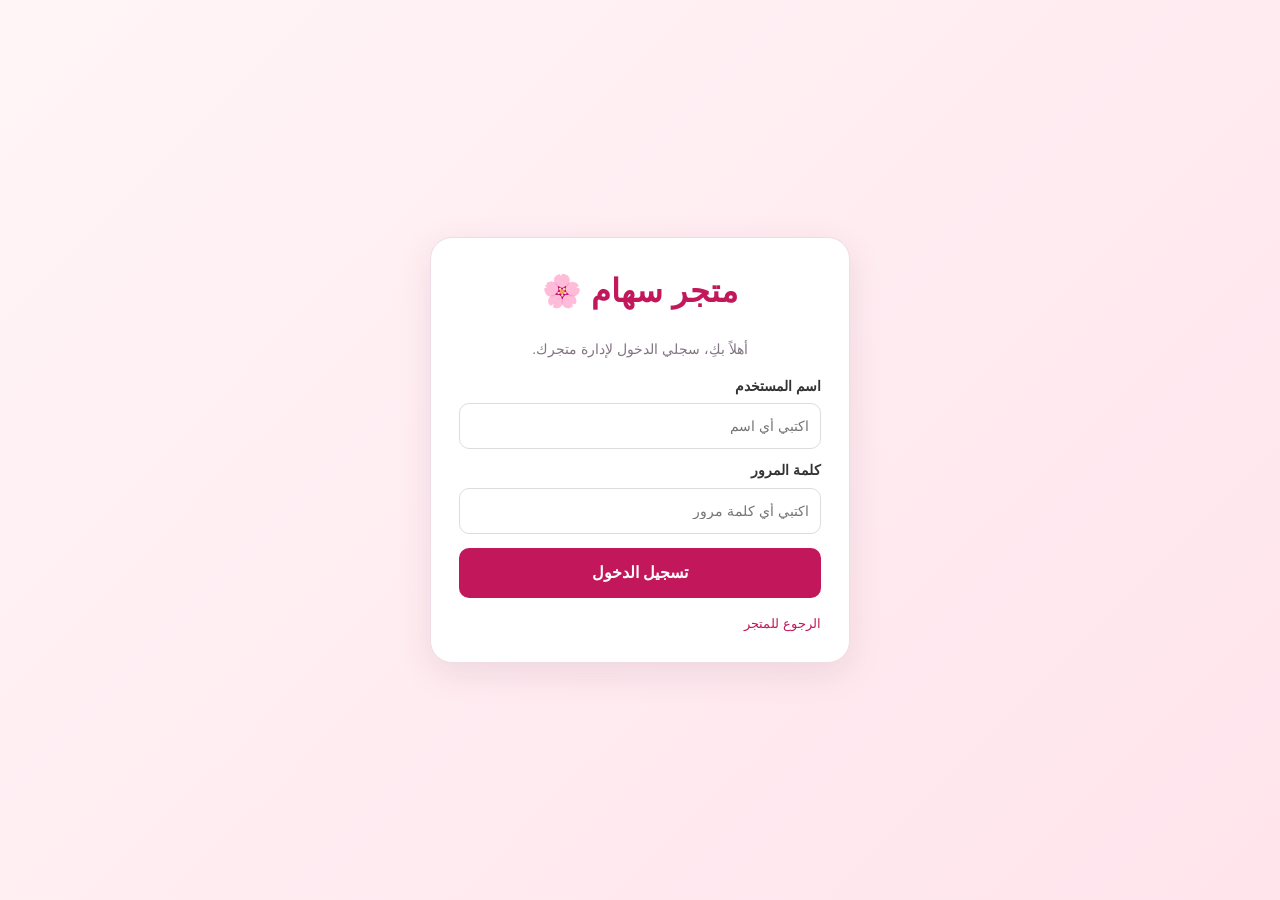
<file: index.html>
<!DOCTYPE html>
<html lang="ar" dir="rtl">
<head>
    <meta charset="UTF-8">
    <meta name="viewport" content="width=device-width, initial-scale=1.0">
    <title>تسجيل الدخول | متجر سهام</title>
    <link rel="stylesheet" href="Css/style.css">
</head>
<body class="auth-page">
    <main class="auth-card">
        <h1>متجر سهام 🌸</h1>
        <p>أهلاً بكِ، سجلي الدخول لإدارة متجرك.</p>

        <form action="Store.html" method="GET">
            <label for="username">اسم المستخدم</label>
            <input id="username" name="username" required placeholder="اكتبي أي اسم">

            <label for="password">كلمة المرور</label>
            <input id="password" name="password" type="password" required placeholder="اكتبي أي كلمة مرور">

            <button type="submit" class="btn">تسجيل الدخول</button>
        </form>

        <a class="back-link" href="index.html">الرجوع للمتجر</a>
    </main>
</body>
</html>
</file>
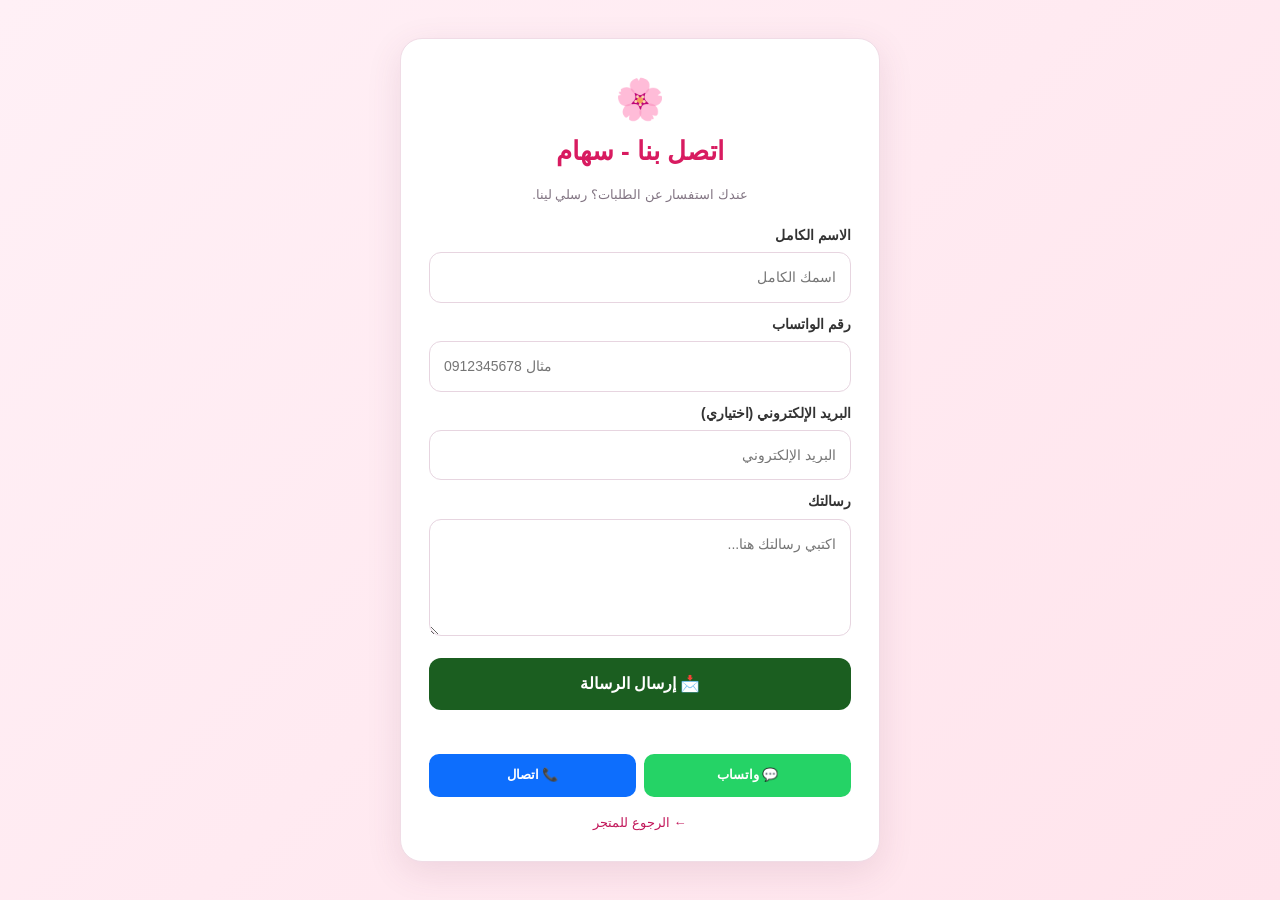
<file: contact.html>
<!DOCTYPE html>
<html lang="ar" dir="rtl">
<head>
    <meta charset="UTF-8">
    <meta name="viewport" content="width=device-width, initial-scale=1.0">
    <title>اتصل بنا - متجر سهام 🌸</title>
    <link rel="stylesheet" href="Css/style.css">
    <script src="Js/script.js" defer></script>
</head>
<body class="contact-page">
    <main class="contact-wrapper">
        <section class="contact-card">
            <div class="contact-flower" aria-hidden="true">🌸</div>
            <h1>اتصل بنا - سهام</h1>
            <p class="sub">عندك استفسار عن الطلبات؟ رسلي لينا.</p>

            <form id="contactForm">
                <label for="cName">الاسم الكامل</label>
                <input id="cName" name="name" type="text" autocomplete="name" placeholder="اسمك الكامل" required>

                <label for="cPhone">رقم الواتساب</label>
                <input id="cPhone" name="phone" type="tel" autocomplete="tel" placeholder="مثال 0912345678" required>

                <label for="cEmail">البريد الإلكتروني (اختياري)</label>
                <input id="cEmail" name="email" type="email" autocomplete="email" placeholder="البريد الإلكتروني">

                <label for="cMessage">رسالتك</label>
                <textarea id="cMessage" name="message" rows="4" placeholder="اكتبي رسالتك هنا..." required></textarea>

                <button type="submit" class="btn-send">📩 إرسال الرسالة</button>
            </form>

            <div id="msg" role="status" aria-live="polite"></div>

            <div class="btns-row">
                <a id="contactWa" class="contact-wa" href="#" target="_blank" rel="noopener">💬 واتساب</a>
                <a id="contactCall" class="contact-call" href="#">📞 اتصال</a>
            </div>

            <a href="Store.html" class="back-link">← الرجوع للمتجر</a>
        </section>
    </main>
</body>
</html>
</file>
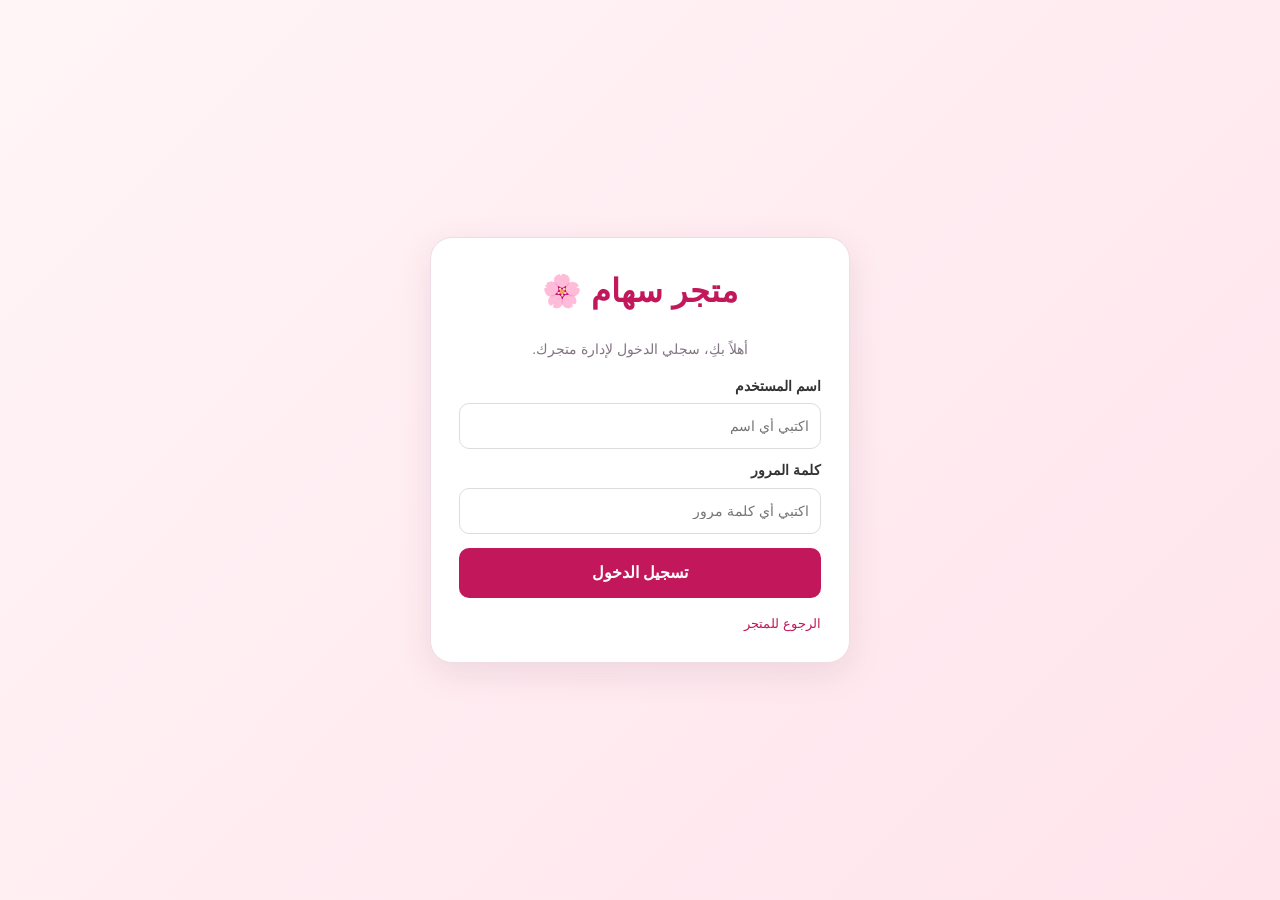
<file: Login.html>
<!DOCTYPE html>
<html lang="ar" dir="rtl">
<head>
    <meta charset="UTF-8">
    <meta name="viewport" content="width=device-width, initial-scale=1.0">
    <title>تسجيل الدخول | متجر سهام</title>
    <link rel="stylesheet" href="style.css">
</head>
<body class="auth-page">
    <main class="auth-card">
        <h1>متجر سهام 🌸</h1>
        <p>أهلاً بكِ، سجلي الدخول لإدارة متجرك.</p>

        <form id="loginForm">
            <label for="username">اسم المستخدم</label>
            <input id="username" name="username" required placeholder="اكتبي أي اسم">

            <label for="password">كلمة المرور</label>
            <input id="password" name="password" type="password" required placeholder="اكتبي أي كلمة مرور">

            <button type="submit" class="btn">تسجيل الدخول</button>
        </form>

        <a class="back-link" href="index.html">الرجوع للمتجر</a>
    </main>

    <script>
        document.getElementById("loginForm").addEventListener("submit", function(event) {
            event.preventDefault();

            const username = document.getElementById("username").value.trim();
            const password = document.getElementById("password").value;

            if (username && password) {
                window.location.href = "./index.html";
            }
        });
    </script>
</body>
</html>
</file>
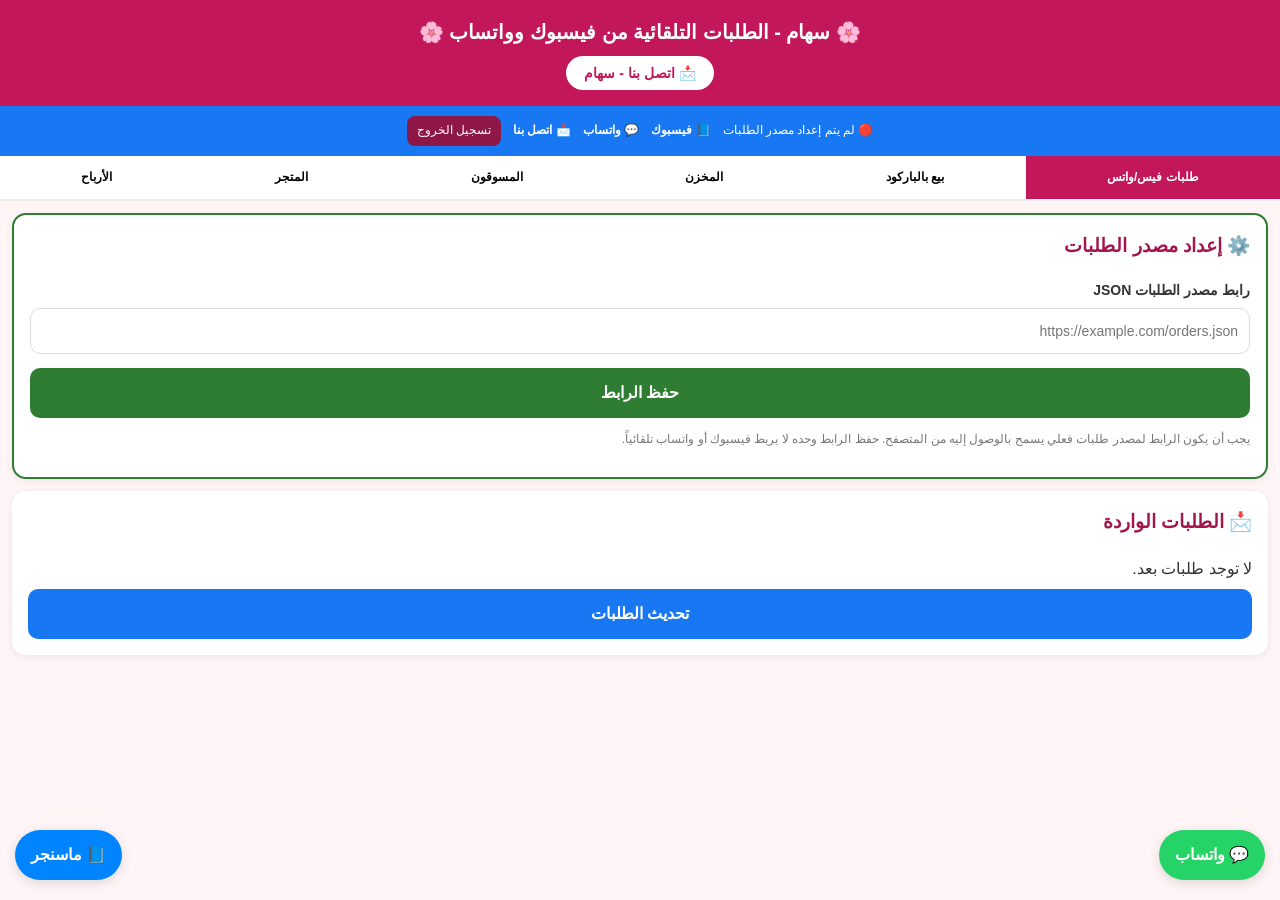
<file: Store.html>
<!DOCTYPE html>
<html lang="ar" dir="rtl">
<head>
    <meta charset="UTF-8">
    <meta name="viewport" content="width=device-width, initial-scale=1.0">
    <title>متجر سهام - نظام إدارة المتجر</title>
    <link rel="stylesheet" href="Css/style.css">
    <script src="Js/script.js" defer></script>
</head>
<body>
    <header class="header">
        <div>🌸 سهام - الطلبات التلقائية من فيسبوك وواتساب 🌸</div>
        <a class="header-contact" href="contact.html">📩 اتصل بنا - سهام</a>
    </header>

    <nav class="topbar">
        <span id="autoStatus">🔴 لم يتم إعداد مصدر الطلبات</span>
        <a id="fbLinkTop" href="#" target="_blank" rel="noopener">📘 فيسبوك</a>
        <a id="waLinkTop" href="#" target="_blank" rel="noopener">💬 واتساب</a>
        <a href="contact.html">📩 اتصل بنا</a>
        <button type="button" class="logout-btn" data-action="logout">تسجيل الخروج</button>
    </nav>

    <nav class="tabs">
        <button type="button" class="tab active" data-tab="fborders">طلبات فيس/واتس</button>
        <button type="button" class="tab" data-tab="pos">بيع بالباركود</button>
        <button type="button" class="tab" data-tab="store">المخزن</button>
        <button type="button" class="tab" data-tab="marketers">المسوقون</button>
        <button type="button" class="tab" data-tab="online">المتجر</button>
        <button type="button" class="tab" data-tab="profits">الأرباح</button>
    </nav>

    <main>
        <section id="fborders" class="page active">
            <div class="card setup-card">
                <h3>⚙️ إعداد مصدر الطلبات</h3>
                <form id="webhookForm">
                    <label for="webhookUrl">رابط مصدر الطلبات JSON</label>
                    <input id="webhookUrl" type="url" placeholder="https://example.com/orders.json">
                    <button class="btn btn2" type="submit">حفظ الرابط</button>
                </form>
                <p class="hint">يجب أن يكون الرابط لمصدر طلبات فعلي يسمح بالوصول إليه من المتصفح. حفظ الرابط وحده لا يربط فيسبوك أو واتساب تلقائياً.</p>
            </div>
            <div class="card">
                <h3>📩 الطلبات الواردة</h3>
                <div id="fbOrdersList">لا توجد طلبات بعد.</div>
                <button class="btn btn3" type="button" data-action="check-orders">تحديث الطلبات</button>
            </div>
        </section>

        <section id="pos" class="page">
            <div class="card">
                <h3>📷 نقطة البيع بالباركود</h3>
                <form id="saleForm">
                    <label for="barcodeInput">باركود المنتج</label>
                    <input id="barcodeInput" autocomplete="off" placeholder="امسحي الباركود أو اكتبيه">
                    <label for="marketerSelectPos">المسوق</label>
                    <select id="marketerSelectPos">
                        <option value="">بدون مسوق</option>
                    </select>
                    <button class="btn btn2" type="submit">✅ تسجيل البيع</button>
                </form>
                <div id="lastSale" aria-live="polite"></div>
            </div>
            <div class="card">
                <h3>سجل المبيعات</h3>
                <div id="salesList"></div>
            </div>
        </section>

        <section id="store" class="page">
            <div class="card">
                <h3>📦 إضافة بضاعة</h3>
                <form id="productForm">
                    <label for="pBarcode">الباركود</label>
                    <input id="pBarcode" required placeholder="باركود فريد لكل منتج">
                    <label for="pName">اسم المنتج</label>
                    <input id="pName" required placeholder="اسم المنتج">
                    <label for="pCost">سعر الشراء</label>
                    <input id="pCost" type="number" min="0" step="0.01" required placeholder="سعر الشراء">
                    <label for="pSell">سعر البيع</label>
                    <input id="pSell" type="number" min="0" step="0.01" required placeholder="سعر البيع">
                    <label for="pQty">الكمية</label>
                    <input id="pQty" type="number" min="0" step="1" required placeholder="الكمية">
                    <button class="btn" type="submit">حفظ المنتج</button>
                </form>
            </div>
            <div class="card">
                <h3>المنتجات الموجودة</h3>
                <div id="productTable"></div>
            </div>
        </section>

        <section id="marketers" class="page">
            <div class="card">
                <h3>👥 إضافة مسوق</h3>
                <form id="marketerForm">
                    <label for="mName">اسم المسوق</label>
                    <input id="mName" required placeholder="اسم المسوق">
                    <label for="mPhone">رقم الواتساب</label>
                    <input id="mPhone" type="tel" placeholder="رقم المسوق">
                    <label for="mAcc">حساب بنكك</label>
                    <input id="mAcc" placeholder="الحساب (اختياري)">
                    <label for="mComm">العمولة (%)</label>
                    <input id="mComm" type="number" min="0" max="100" step="0.1" value="0" required>
                    <button class="btn" type="submit">حفظ المسوق</button>
                </form>
            </div>
            <div class="card">
                <h3>قائمة المسوقين</h3>
                <div id="marketerTable"></div>
            </div>
        </section>

        <section id="online" class="page">
            <div class="card">
                <h3>🛍️ منتجات المتجر</h3>
                <p class="hint">هذه قائمة المنتجات المتاحة في مخزون المتجر.</p>
                <div id="onlineProducts"></div>
            </div>
        </section>

        <section id="profits" class="page">
            <div class="card">
                <h3>💰 ملخص الأرباح</h3>
                <p>إجمالي المبيعات: <strong id="totalSales">0</strong> ج</p>
                <p>تكلفة البضاعة المباعة: <strong id="totalCost">0</strong> ج</p>
                <p>عمولات المسوقين: <strong id="totalComm">0</strong> ج</p>
                <p class="net-profit">صافي الربح: <strong id="netProfit">0</strong> ج</p>
                <button class="btn danger-btn" type="button" data-action="clear-all">تصفير بيانات المتجر</button>
                <p class="hint">التصفير يحذف المنتجات والمبيعات والمسوقين والطلبات المحفوظة محلياً. استخدميه بحذر.</p>
            </div>
        </section>
    </main>

    <a id="floatWa" class="float-wa" href="#" target="_blank" rel="noopener">💬 واتساب</a>
    <a id="floatFb" class="float-fb" href="#" target="_blank" rel="noopener">📘 ماسنجر</a>

    <audio id="notifSound" preload="none"></audio>
</body>
</html>
</file>
<file: Css/style.css>
/* ===== التنسيق العام ===== */
* {
    box-sizing: border-box;
}

body {
    font-family: Tahoma, Arial, sans-serif;
    background: #fff5f7;
    color: #333;
    margin: 0;
    line-height: 1.6;
}

button, input, select, textarea {
    font: inherit;
}

button, a {
    -webkit-tap-highlight-color: transparent;
}

a {
    cursor: pointer;
}

.header {
    background: #c2185b;
    color: #fff;
    padding: 16px;
    text-align: center;
    font-size: 20px;
    font-weight: bold;
}

.header-contact {
    display: inline-block;
    margin-top: 8px;
    padding: 6px 18px;
    background: #fff;
    color: #c2185b;
    border-radius: 20px;
    text-decoration: none;
    font-size: 14px;
}

.topbar {
    display: flex;
    flex-wrap: wrap;
    justify-content: center;
    align-items: center;
    gap: 12px;
    background: #1877f2;
    color: #fff;
    text-align: center;
    padding: 10px;
    font-size: 12px;
}

.topbar a {
    color: #fff;
    text-decoration: none;
    font-weight: bold;
}

.logout-btn {
    color: #fff;
    background: #8e1747;
    border: 0;
    border-radius: 8px;
    padding: 5px 10px;
    cursor: pointer;
}

.tabs {
    display: flex;
    background: #fff;
    position: sticky;
    top: 0;
    z-index: 100;
    border-bottom: 2px solid #eee;
    overflow-x: auto;
}

.tab {
    flex: 1 0 auto;
    padding: 12px 10px;
    cursor: pointer;
    border: none;
    background: #fff;
    font-weight: bold;
    font-size: 12px;
    white-space: nowrap;
}

.tab.active {
    background: #c2185b;
    color: #fff;
}

.page {
    display: none;
    padding: 12px;
}

.page.active {
    display: block;
}

.card {
    background: #fff;
    border-radius: 14px;
    padding: 16px;
    margin-bottom: 12px;
    box-shadow: 0 2px 8px #0001;
    min-width: 0;
}

.card h3 {
    color: #a3154d;
    margin-top: 0;
}

.setup-card {
    border: 2px solid #2e7d32;
}

label {
    display: block;
    margin-top: 10px;
    font-weight: bold;
    font-size: 14px;
}

input, select, textarea {
    display: block;
    width: 100%;
    min-width: 0;
    padding: 11px;
    margin: 6px 0;
    border-radius: 10px;
    border: 1px solid #ddd;
    background: #fff;
    font-size: 14px;
    color: #333;
}

input:focus, select:focus, textarea:focus {
    outline: none;
    border-color: #d95f91;
    box-shadow: 0 0 0 3px #d95f9120;
}

textarea {
    resize: vertical;
}

.btn {
    background: #c2185b;
    color: #fff;
    border: none;
    padding: 12px;
    border-radius: 10px;
    width: 100%;
    cursor: pointer;
    font-weight: bold;
    margin-top: 8px;
}

.btn2 {
    background: #2e7d32;
}

.btn3 {
    background: #1877f2;
}

.btn:hover, .btn-send:hover {
    filter: brightness(.94);
}

.hint {
    font-size: 12px;
    color: #777;
    overflow-wrap: anywhere;
}

table {
    width: 100%;
    border-collapse: collapse;
    background: #fff;
    font-size: 12px;
}

.table-wrap {
    width: 100%;
    overflow-x: auto;
    margin-top: 10px;
    border-radius: 10px;
}

th, td {
    padding: 8px;
    border: 1px solid #eee;
    text-align: center;
}

th {
    background: #fce4ec;
}

.tag {
    background: #fff0f3;
    border: 1px dashed #c2185b;
    padding: 8px;
    border-radius: 10px;
    font-size: 12px;
    margin-top: 6px;
}

.new-order {
    animation: blink 1s infinite;
    background: #e8f5e9;
    border: 2px solid #2e7d32;
    padding: 12px;
    border-radius: 10px;
    margin: 8px 0;
    overflow-wrap: anywhere;
}

@keyframes blink {
    0%, 100% { background: #fff; }
    50% { background: #c8e6c9; }
}

#lastSale {
    color: #2e7d32;
    font-weight: bold;
    margin-top: 8px;
}

.net-profit {
    font-size: 22px;
    color: #2e7d32;
    font-weight: bold;
}

.danger-btn {
    background: #222;
}

.float-wa, .float-fb {
    position: fixed;
    bottom: 20px;
    color: #fff;
    padding: 12px 16px;
    border-radius: 30px;
    text-decoration: none;
    z-index: 90;
    font-weight: bold;
    box-shadow: 0 3px 12px #0002;
}

.float-wa {
    right: 15px;
    background: #25d366;
}

.float-fb {
    left: 15px;
    background: #0084ff;
}

/* ===== صفحة تسجيل الدخول ===== */
.auth-page {
    min-height: 100vh;
    display: flex;
    align-items: center;
    justify-content: center;
    padding: 20px;
    background: linear-gradient(135deg, #fff5f7, #ffe4ec);
}

.auth-card {
    background: #fff;
    width: 100%;
    max-width: 420px;
    padding: 28px;
    border-radius: 22px;
    border: 1px solid #f0dce6;
    box-shadow: 0 10px 35px #7536591f;
}

.auth-card h1 {
    color: #c2185b;
    text-align: center;
    margin-top: 0;
}

.auth-card > p {
    text-align: center;
    color: #827583;
    font-size: 14px;
}

.message {
    min-height: 22px;
    font-size: 13px;
    font-weight: bold;
    overflow-wrap: anywhere;
}

/* ===== صفحة اتصل بنا ===== */
.contact-page {
    min-height: 100vh;
    background: linear-gradient(135deg, #fff0f6, #ffe4ec);
}

.contact-wrapper {
    min-height: 100vh;
    display: flex;
    align-items: center;
    justify-content: center;
    padding: 20px;
}

.contact-card {
    background: #fff;
    width: 100%;
    max-width: 480px;
    padding: 28px;
    border-radius: 22px;
    border: 1px solid #f0dce6;
    box-shadow: 0 10px 35px #7536591f;
    text-align: center;
}

.contact-flower {
    font-size: 40px;
}

.contact-card h1 {
    color: #d81b60;
    margin: 0 0 5px;
    font-size: 26px;
    font-weight: 800;
}

.contact-card .sub {
    color: #827583;
    font-size: 13px;
    margin-bottom: 18px;
}

.contact-card form {
    text-align: right;
}

.contact-card input,
.contact-card textarea {
    padding: 13px 14px;
    border: 1px solid #e7d5e0;
    border-radius: 12px;
    font-size: 14px;
}

.btn-send {
    width: 100%;
    margin-top: 16px;
    background: #1b5e20;
    color: #fff;
    border: none;
    padding: 13px;
    border-radius: 12px;
    font-weight: 800;
    font-size: 16px;
    cursor: pointer;
}

#msg {
    margin-top: 12px;
    font-weight: bold;
    font-size: 13px;
    min-height: 18px;
    overflow-wrap: anywhere;
}

.btns-row {
    display: flex;
    gap: 8px;
    margin-top: 14px;
}

.btns-row a {
    flex: 1;
    padding: 11px;
    border-radius: 10px;
    color: #fff;
    text-decoration: none;
    font-weight: bold;
    font-size: 13px;
    text-align: center;
}

.contact-wa {
    background: #25d366;
}

.contact-call {
    background: #0d6efd;
}

.back-link {
    display: block;
    margin-top: 16px;
    color: #c2185b;
    text-decoration: none;
    font-size: 13px;
}

.back-link:hover {
    text-decoration: underline;
}

@media (max-width: 600px) {
    .header {
        font-size: 17px;
    }

    .topbar {
        gap: 8px;
    }

    .tab {
        padding: 11px 9px;
    }

    .contact-card, .auth-card {
        padding: 22px 18px;
    }

    .float-wa, .float-fb {
        bottom: 12px;
        padding: 10px 12px;
        font-size: 12px;
    }
}
</file>
<file: style.css>
/* ===== التنسيق العام ===== */
* {
    box-sizing: border-box;
}

body {
    font-family: Tahoma, Arial, sans-serif;
    background: #fff5f7;
    color: #333;
    margin: 0;
    line-height: 1.6;
}

button, input, select, textarea {
    font: inherit;
}

button, a {
    -webkit-tap-highlight-color: transparent;
}

a {
    cursor: pointer;
}

.header {
    background: #c2185b;
    color: #fff;
    padding: 16px;
    text-align: center;
    font-size: 20px;
    font-weight: bold;
}

.header-contact {
    display: inline-block;
    margin-top: 8px;
    padding: 6px 18px;
    background: #fff;
    color: #c2185b;
    border-radius: 20px;
    text-decoration: none;
    font-size: 14px;
}

.topbar {
    display: flex;
    flex-wrap: wrap;
    justify-content: center;
    align-items: center;
    gap: 12px;
    background: #1877f2;
    color: #fff;
    text-align: center;
    padding: 10px;
    font-size: 12px;
}

.topbar a {
    color: #fff;
    text-decoration: none;
    font-weight: bold;
}

.logout-btn {
    color: #fff;
    background: #8e1747;
    border: 0;
    border-radius: 8px;
    padding: 5px 10px;
    cursor: pointer;
}

.tabs {
    display: flex;
    background: #fff;
    position: sticky;
    top: 0;
    z-index: 100;
    border-bottom: 2px solid #eee;
    overflow-x: auto;
}

.tab {
    flex: 1 0 auto;
    padding: 12px 10px;
    cursor: pointer;
    border: none;
    background: #fff;
    font-weight: bold;
    font-size: 12px;
    white-space: nowrap;
}

.tab.active {
    background: #c2185b;
    color: #fff;
}

.page {
    display: none;
    padding: 12px;
}

.page.active {
    display: block;
}

.card {
    background: #fff;
    border-radius: 14px;
    padding: 16px;
    margin-bottom: 12px;
    box-shadow: 0 2px 8px #0001;
    min-width: 0;
}

.card h3 {
    color: #a3154d;
    margin-top: 0;
}

.setup-card {
    border: 2px solid #2e7d32;
}

label {
    display: block;
    margin-top: 10px;
    font-weight: bold;
    font-size: 14px;
}

input, select, textarea {
    display: block;
    width: 100%;
    min-width: 0;
    padding: 11px;
    margin: 6px 0;
    border-radius: 10px;
    border: 1px solid #ddd;
    background: #fff;
    font-size: 14px;
    color: #333;
}

input:focus, select:focus, textarea:focus {
    outline: none;
    border-color: #d95f91;
    box-shadow: 0 0 0 3px #d95f9120;
}

textarea {
    resize: vertical;
}

.btn {
    background: #c2185b;
    color: #fff;
    border: none;
    padding: 12px;
    border-radius: 10px;
    width: 100%;
    cursor: pointer;
    font-weight: bold;
    margin-top: 8px;
}

.btn2 {
    background: #2e7d32;
}

.btn3 {
    background: #1877f2;
}

.btn:hover, .btn-send:hover {
    filter: brightness(.94);
}

.hint {
    font-size: 12px;
    color: #777;
    overflow-wrap: anywhere;
}

table {
    width: 100%;
    border-collapse: collapse;
    background: #fff;
    font-size: 12px;
}

.table-wrap {
    width: 100%;
    overflow-x: auto;
    margin-top: 10px;
    border-radius: 10px;
}

th, td {
    padding: 8px;
    border: 1px solid #eee;
    text-align: center;
}

th {
    background: #fce4ec;
}

.tag {
    background: #fff0f3;
    border: 1px dashed #c2185b;
    padding: 8px;
    border-radius: 10px;
    font-size: 12px;
    margin-top: 6px;
}

.new-order {
    animation: blink 1s infinite;
    background: #e8f5e9;
    border: 2px solid #2e7d32;
    padding: 12px;
    border-radius: 10px;
    margin: 8px 0;
    overflow-wrap: anywhere;
}

@keyframes blink {
    0%, 100% { background: #fff; }
    50% { background: #c8e6c9; }
}

#lastSale {
    color: #2e7d32;
    font-weight: bold;
    margin-top: 8px;
}

.net-profit {
    font-size: 22px;
    color: #2e7d32;
    font-weight: bold;
}

.danger-btn {
    background: #222;
}

.float-wa, .float-fb {
    position: fixed;
    bottom: 20px;
    color: #fff;
    padding: 12px 16px;
    border-radius: 30px;
    text-decoration: none;
    z-index: 90;
    font-weight: bold;
    box-shadow: 0 3px 12px #0002;
}

.float-wa {
    right: 15px;
    background: #25d366;
}

.float-fb {
    left: 15px;
    background: #0084ff;
}

/* ===== صفحة تسجيل الدخول ===== */
.auth-page {
    min-height: 100vh;
    display: flex;
    align-items: center;
    justify-content: center;
    padding: 20px;
    background: linear-gradient(135deg, #fff5f7, #ffe4ec);
}

.auth-card {
    background: #fff;
    width: 100%;
    max-width: 420px;
    padding: 28px;
    border-radius: 22px;
    border: 1px solid #f0dce6;
    box-shadow: 0 10px 35px #7536591f;
}

.auth-card h1 {
    color: #c2185b;
    text-align: center;
    margin-top: 0;
}

.auth-card > p {
    text-align: center;
    color: #827583;
    font-size: 14px;
}

.message {
    min-height: 22px;
    font-size: 13px;
    font-weight: bold;
    overflow-wrap: anywhere;
}

/* ===== صفحة اتصل بنا ===== */
.contact-page {
    min-height: 100vh;
    background: linear-gradient(135deg, #fff0f6, #ffe4ec);
}

.contact-wrapper {
    min-height: 100vh;
    display: flex;
    align-items: center;
    justify-content: center;
    padding: 20px;
}

.contact-card {
    background: #fff;
    width: 100%;
    max-width: 480px;
    padding: 28px;
    border-radius: 22px;
    border: 1px solid #f0dce6;
    box-shadow: 0 10px 35px #7536591f;
    text-align: center;
}

.contact-flower {
    font-size: 40px;
}

.contact-card h1 {
    color: #d81b60;
    margin: 0 0 5px;
    font-size: 26px;
    font-weight: 800;
}

.contact-card .sub {
    color: #827583;
    font-size: 13px;
    margin-bottom: 18px;
}

.contact-card form {
    text-align: right;
}

.contact-card input,
.contact-card textarea {
    padding: 13px 14px;
    border: 1px solid #e7d5e0;
    border-radius: 12px;
    font-size: 14px;
}

.btn-send {
    width: 100%;
    margin-top: 16px;
    background: #1b5e20;
    color: #fff;
    border: none;
    padding: 13px;
    border-radius: 12px;
    font-weight: 800;
    font-size: 16px;
    cursor: pointer;
}

#msg {
    margin-top: 12px;
    font-weight: bold;
    font-size: 13px;
    min-height: 18px;
    overflow-wrap: anywhere;
}

.btns-row {
    display: flex;
    gap: 8px;
    margin-top: 14px;
}

.btns-row a {
    flex: 1;
    padding: 11px;
    border-radius: 10px;
    color: #fff;
    text-decoration: none;
    font-weight: bold;
    font-size: 13px;
    text-align: center;
}

.contact-wa {
    background: #25d366;
}

.contact-call {
    background: #0d6efd;
}

.back-link {
    display: block;
    margin-top: 16px;
    color: #c2185b;
    text-decoration: none;
    font-size: 13px;
}

.back-link:hover {
    text-decoration: underline;
}

@media (max-width: 600px) {
    .header {
        font-size: 17px;
    }

    .topbar {
        gap: 8px;
    }

    .tab {
        padding: 11px 9px;
    }

    .contact-card, .auth-card {
        padding: 22px 18px;
    }

    .float-wa, .float-fb {
        bottom: 12px;
        padding: 10px 12px;
        font-size: 12px;
    }
}
</file>
